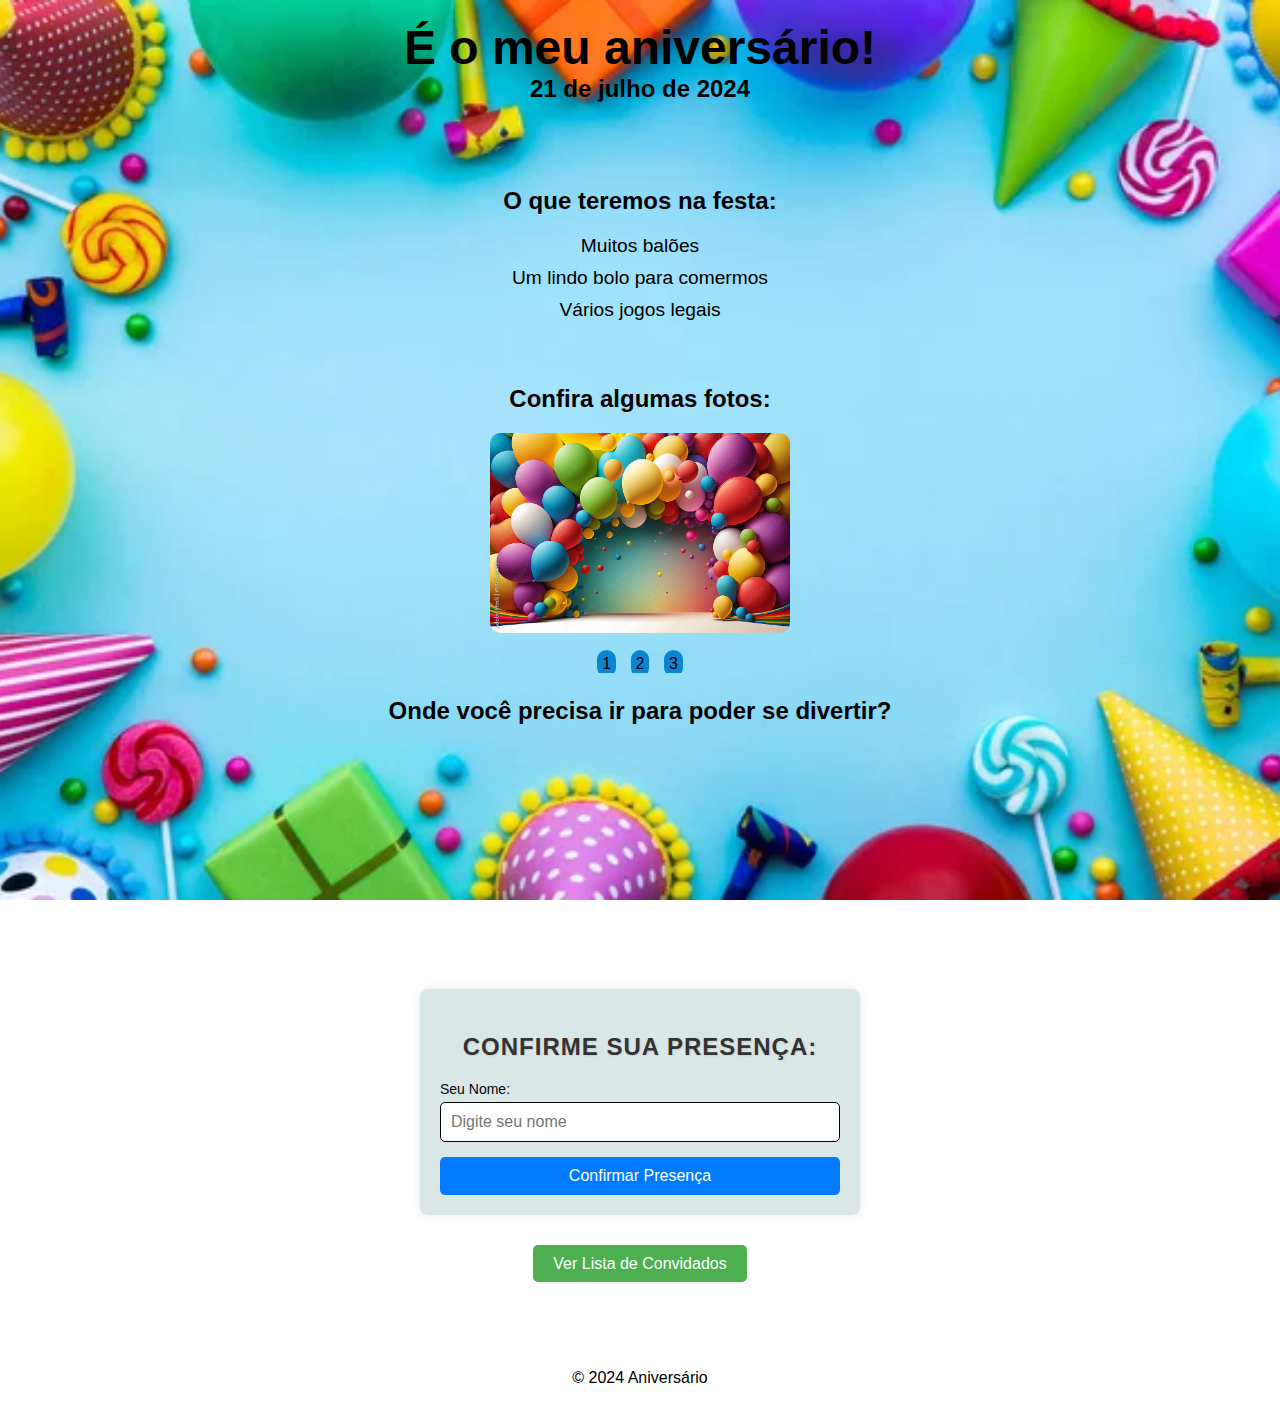
<file: index.html>
<!DOCTYPE html>
<html lang="pt-BR">
  <head>
    <meta charset="UTF-8" />
    <meta name="viewport" content="width=device-width, initial-scale=1.0" />
    <meta
      name="description"
      content="Convite de aniversário. Venha comemorar conosco!"
    />
    <title>Convite de Aniversário</title>
    <link rel="stylesheet" href="style.css" />
  </head>
  <body>
    <header>
      <h1>É o meu aniversário!</h1>
      <h2>21 de julho de 2024</h2>
    </header>
    <main>
      <section>
        <h3>O que teremos na festa:</h3>
        <ul>
          <li>Muitos balões</li>
          <li>Um lindo bolo para comermos</li>
          <li>Vários jogos legais</li>
        </ul>
      </section>
      <section class="carousel-container">
        <h3>Confira algumas fotos:</h3>

        <input type="radio" name="carousel" id="item-1" checked />
        <input type="radio" name="carousel" id="item-2" />
        <input type="radio" name="carousel" id="item-3" />

        <div class="carousel">
          <div class="carousel-item" id="item-1-content">
            <img src="./assets/imagens/baloes.jpg" alt="Balões" />
          </div>
          <div class="carousel-item" id="item-2-content">
            <img src="./assets/imagens/bolo.jpg" alt="Bolo" />
          </div>
          <div class="carousel-item" id="item-3-content">
            <img src="./assets/imagens/jogos.jpg" alt="Jogos" />
          </div>
        </div>

        <div class="carousel-controls">
          <label for="item-1" class="carousel-control">1</label>
          <label for="item-2" class="carousel-control">2</label>
          <label for="item-3" class="carousel-control">3</label>
        </div>
      </section>
      <section class="location">
        <h3>Onde você precisa ir para poder se divertir?</h3>
        <iframe
          src="https://www.google.com/maps/embed?pb=!1m18!1m12!1m3!1d3661.7351637889487!2d-51.9605481!3d-23.3977962!2m3!1f0!2f0!3f0!3m2!1i1024!2i768!4f13.1!3m3!1m2!1s0x94ecd695d56e7fed%3A0x24d8cb789e2ec4fc!2sR.%20Jabuticaba%2C%20182%20-%20Vila%20Vardelina%2C%20Maring%C3%A1%20-%20PR%2C%2087080-610!5e0!3m2!1spt-BR!2sbr!4v1721089250911!5m2!1spt-BR!2sbr"
          width="400"
          height="200"
          style="border: 0"
          allowfullscreen=""
          loading="lazy"
          referrerpolicy="no-referrer-when-downgrade"
        ></iframe>
      </section>
      <section class="confirmation">
        <form action="#" method="post" class="confirmation-form">
          <h3>Confirme sua presença:</h3>
          <label for="name">Seu Nome:</label>
          <input
            type="text"
            id="name"
            name="name"
            placeholder="Digite seu nome"
            required
          />
          <button type="submit">Confirmar Presença</button>
        </form>
      </section>
      <section class="guest-list">
        <a href="./lista.html" class="guest-list-button"
          >Ver Lista de Convidados</a
        >
      </section>
    </main>
    <footer>
      <p>&copy; 2024 Aniversário</p>
    </footer>
  </body>
</html>
</file>
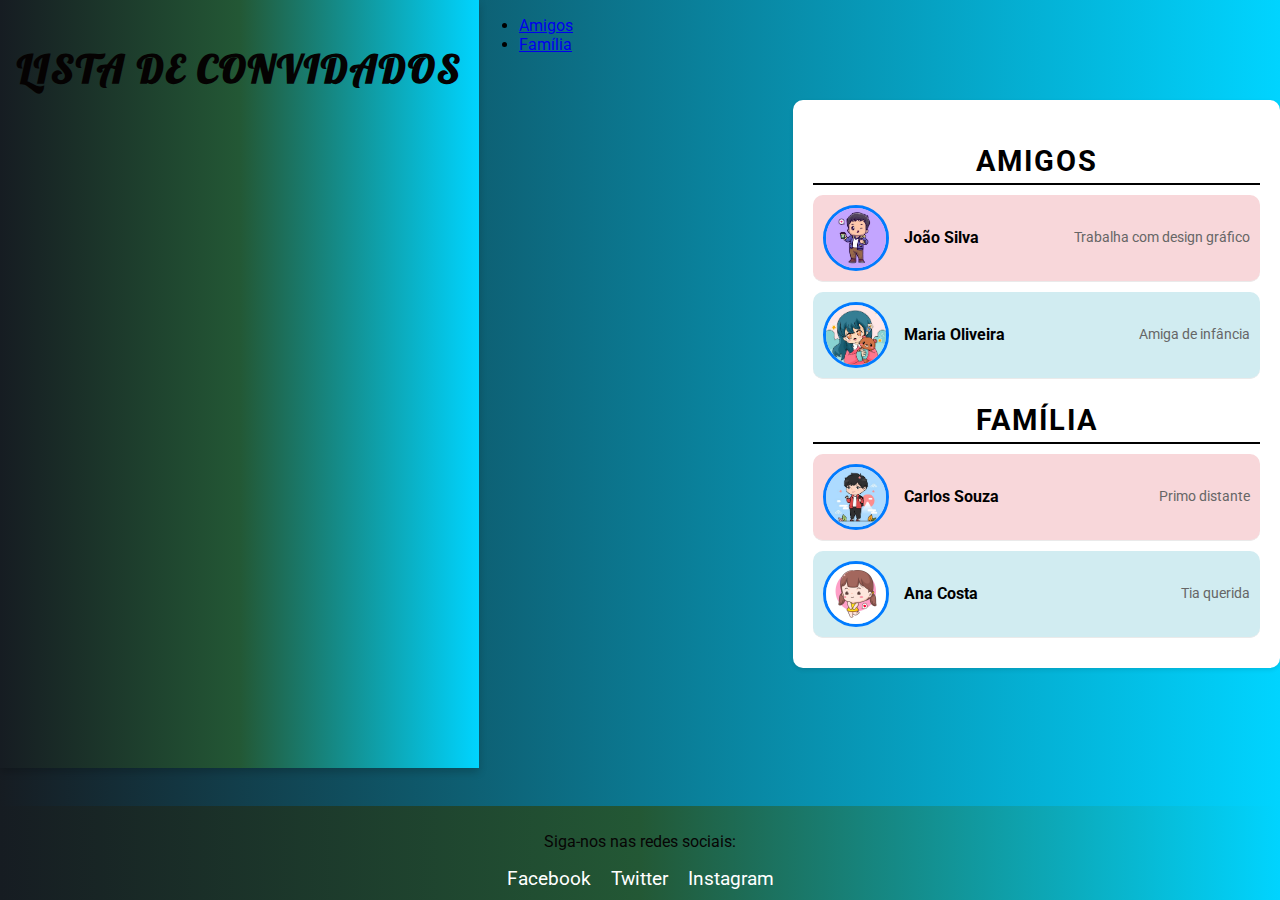
<file: lista.html>
<!DOCTYPE html>
<html lang="en">
  <head>
    <meta charset="UTF-8" />
    <meta name="viewport" content="width=device-width, initial-scale=1.0" />
    <title>Lista de Convidados</title>
    <link rel="stylesheet" href="./lista.css" />
  </head>
  <body>
    <header>
      <h1>Lista de Convidados</h1>
    </header>
    <aside class="sidebar">
      <nav>
        <ul>
          <li><a href="#amigos">Amigos</a></li>
          <li><a href="#familia">Família</a></li>
        </ul>
      </nav>
    </aside>
    <main class="container">
      <div class="section" id="amigos">
        <h2>Amigos</h2>
        <ul class="guest-list">
          <li class="guest-item">
            <img
              src="./assets/imagens/João.silva.jpg"
              alt="João Silva"
              class="guest-image"
            />
            <span>João Silva</span>
            <p>Trabalha com design gráfico</p>
          </li>
          <li class="guest-item">
            <img
              src="./assets/imagens/Maria.oliveira.jpg"
              alt="Maria Oliveira"
              class="guest-image"
            />
            <span>Maria Oliveira</span>
            <p>Amiga de infância</p>
          </li>
        </ul>
      </div>

      <div class="section" id="familia">
        <h2>Família</h2>
        <ul class="guest-list">
          <li class="guest-item">
            <img
              src="./assets/imagens/Carlos.souza.jpg"
              alt="Carlos Souza"
              class="guest-image"
            />
            <span>Carlos Souza</span>
            <p>Primo distante</p>
          </li>
          <li class="guest-item">
            <img
              src="./assets/imagens/Ana.Costa.jpg"
              alt="Ana Costa"
              class="guest-image"
            />
            <span>Ana Costa</span>
            <p>Tia querida</p>
          </li>
        </ul>
      </div>
    </main>
    <footer>
      <p>Siga-nos nas redes sociais:</p>
      <ul class="social-links">
        <li><a href="#">Facebook</a></li>
        <li><a href="#">Twitter</a></li>
        <li><a href="#">Instagram</a></li>
      </ul>
    </footer>
  </body>
</html>
</file>
<file: style.css>
@keyframes slideIn {
  0% {
    opacity: 0;
    transform: translateY(-50px);
  }
  100% {
    opacity: 1;
    transform: translateY(0);
  }
}

@keyframes slideCarousel {
  0%,
  25% {
    transform: translateX(0);
  }
  33%,
  58% {
    transform: translateX(-100%);
  }
  66%,
  91% {
    transform: translateX(-200%);
  }
  100% {
    transform: translateX(0);
  }
}
body {
  font-family: "Arial", sans-serif;
  background: url("./assets/imagens/backniver.jpg") no-repeat center center
    fixed;
  background-size: cover;
  color: #000000;
  text-align: center;
  margin: 0;
  display: flex;
  flex-direction: column;
  min-height: 100vh;
}
header,
main,
footer {
  padding: 20px;
}
header h1,
header h2 {
  margin: 0;
  animation: slideIn 1.5s ease-out;
}
header h1 {
  color: #000000;
  font-size: 3em;
}

header h2 {
  color: #000000;
  margin-bottom: 20px;
}
main section {
  margin-bottom: 40px;
}

img {
  width: 300px;
  border-radius: 15px;
  display: none;
}
ul {
  list-style-type: none;
  padding: 0;
}
li {
  margin: 10px 0;
  font-size: 1.2em;
}
iframe {
  border: 2px solid #ffeb3b;
  border-radius: 10px;
}
.footer {
  flex-direction: column;
  padding: 5rem;
}

h3 {
  font-size: 1.5em;
  margin-bottom: 20px;
  color: #020101;
}

.carousel-container {
  position: relative;
  max-width: 300px;
  margin: 0 auto;
  overflow: hidden;
}

.carousel {
  display: flex;
  transition: transform 0.5s ease-in-out;
}

.carousel-item {
  min-width: 100%;
}

.carousel-item img {
  width: 100%;
  border-radius: 10px;
  display: block;
  object-fit: cover;
}

input[name="carousel"] {
  display: none;
}

.carousel-controls {
  margin-top: 10px;
}

.carousel-control {
  cursor: pointer;
  padding: 5px 5px;
  margin: 5px;
  background-color: #0c84d4;
  border-radius: 4rem;
  transition: background-color 0.3s;
}

.carousel-control:hover {
  background-color: #aaa;
}

#item-1:checked ~ .carousel {
  transform: translateX(0%);
}

#item-2:checked ~ .carousel {
  transform: translateX(-100%);
}

#item-3:checked ~ .carousel {
  transform: translateX(-200%);
}

.confirmation-form {
  background-color: #dae7e7;
  border-radius: 8px;
  box-shadow: 0 0 10px rgba(0, 0, 0, 0.1);
  max-width: 400px;
  margin: 20px auto;
  padding: 20px;
  text-align: left;
}

.confirmation-form h3 {
  margin-bottom: 20px;
  color: #333;
  text-align: center;
  font-size: 1.5em;
  font-weight: bold;
  font-family: "Segoe UI", Tahoma, Geneva, Verdana, sans-serif;
  text-transform: uppercase;
  letter-spacing: 1px;
  text-shadow: 1px 1px 2px rgba(0, 0, 0, 0.1);
}

.confirmation-form label {
  display: block;
  margin-bottom: 5px;
  color: #050507;
  font-size: 14px;
}

.confirmation-form input[type="text"] {
  width: 100%;
  padding: 10px;
  border: 1px solid #020203;
  border-radius: 5px;
  margin-bottom: 15px;
  font-size: 16px;
  box-sizing: border-box;
}

.confirmation-form button {
  width: 100%;
  padding: 10px;
  background-color: #007bff;
  color: rgb(255, 255, 255);
  border: none;
  border-radius: 5px;
  font-size: 16px;
  cursor: pointer;
  transition: background-color 0.3s;
}

.confirmation-form button:hover {
  background-color: #2f6299;
}

.guest-list-link {
  text-align: center;
  margin-top: 20px;
}

.guest-list-button {
  background-color: #4caf50;
  color: white;
  padding: 10px 20px;
  text-decoration: none;
  border-radius: 5px;
  transition: background-color 0.3s ease;
}

.guest-list-button:hover {
  background-color: #45a049;
}


body {
  animation: fadeIn 1s ease-in-out;
}

body {
  animation: fadeIn 1s ease-in-out;
}

@keyframes fadeIn {
  from {
    opacity: 0;
  }
  to {
    opacity: 1;
  }
}

.carousel-item img:hover {
  transform: scale(1.05);
  transition: transform 0.3s ease-in-out;
}

.confirmation-form input[type="text"]:focus {
  border-color: #007bff;
  outline: none;
  box-shadow: 0 0 5px rgba(0, 123, 255, 0.5);
}
</file>
<file: lista.css>
@import url("https://fonts.googleapis.com/css2?family=Roboto:wght@700&family=Lobster&display=swap");

body {
  font-family: "Roboto", Arial, sans-serif;
  background: linear-gradient(90deg, #161c22, #00d4ff);
  margin: 0;
  padding: 0;
  display: flex;
}

header {
  background: linear-gradient(90deg, #161c22, #235835, #00d4ff);
  color: rgb(5, 2, 2);
  padding: 1rem;
  margin: 0;
  text-align: center;
  width: 100%;
  box-shadow: 0 4px 8px rgba(0, 0, 0, 0.2);
  font-family: 'Roboto', sans-serif;
  font-size: 1.0rem;
  text-transform: uppercase;
  letter-spacing: 2px;
}

.container {
  background-color: #fff;
  padding: 20px;
  border-radius: 10px;
  box-shadow: 0 2px 4px rgba(0, 0, 0, 0.1);
  max-width: 800px;
  width: 100%;
  text-align: center;
  margin: 100px auto;
  margin-left: 220px;
}

h1 {
  font-family: "Lobster", cursive;
  font-size: 2.5em;
}



.section h2 {
  color: #000000;
  border-bottom: 2px solid #000000;
  padding-bottom: 5px;
  margin-bottom: 10px;
  font-size: 1.8em;
  text-transform: uppercase;
  letter-spacing: 2px;
}

.guest-list {
  list-style: none;
  padding: 0;
  margin: 0;
}

.guest-item {
  display: flex;
  align-items: center;
  justify-content: center;
  padding: 10px;
  margin-bottom: 10px;
  border-bottom: 1px solid #eaeaea;
  transition: background-color 0.3s;
  border-radius: 10px;
}

.guest-item:nth-child(1) {
  background-color: #f8d7da;
}

.guest-item:nth-child(2) {
  background-color: #d1ecf1;
}

.guest-item:nth-child(3) {
  background-color: #d4edda;
}

.guest-item:nth-child(4) {
  background-color: #fff3cd;
}

.guest-item:nth-child(5) {
  background-color: #d6d8db;
}


.guest-image {
  border-radius: 50%;
  width: 60px;
  height: 60px;
  margin-right: 15px;
  object-fit: cover;
  border: 3px solid #007bff;
}

.guest-item span {
  font-weight: bold;
  flex: 1;
  text-align: left;
}

.guest-item p {
  margin: 0;
  font-size: 0.9em;
  color: #666;
  text-align: left;
}

footer {
  background: linear-gradient(90deg, #161c22, #235835, #00d4ff);

  color: rgb(7, 5, 5);
  padding: 10px 0;
  text-align: center;
  position: fixed;
  width: 100%;
  bottom: 0;
}

footer .social-links {
  list-style: none;
  padding: 0;
  margin: 0;
  display: flex;
  justify-content: center;
}

footer .social-links li {
  margin: 0 10px;
}

footer .social-links li a {
  color: white;
  text-decoration: none;
  font-size: 1.2em;
}

@media (max-width: 768px) {
  .container {
    margin-left: 0;
  }

  .sidebar {
    display: none;
  }
}
</file>
